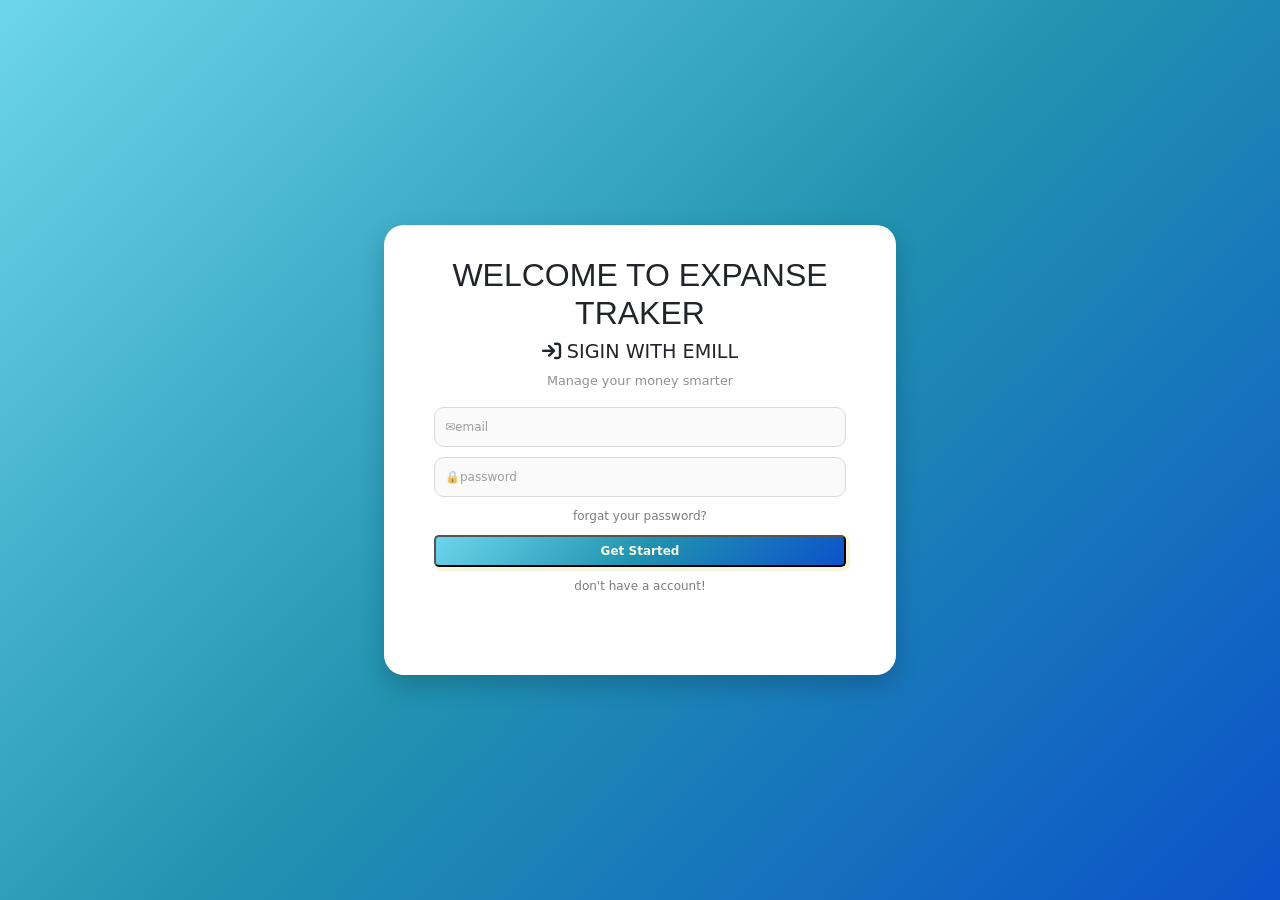
<file: frontend/webpages/index.html>
<!doctype html>
<html lang="en">
  <head>
    <meta charset="UTF-8" />
    <meta name="viewport" content="width=device-width, initial-scale=1.0" />
    <link
      href="https://cdn.jsdelivr.net/npm/bootstrap@5.3.8/dist/css/bootstrap.min.css"
      rel="stylesheet"
      integrity="sha384-sRIl4kxILFvY47J16cr9ZwB07vP4J8+LH7qKQnuqkuIAvNWLzeN8tE5YBujZqJLB"
      crossorigin="anonymous"
    />
    <link rel="stylesheet" href="/frontend/css/style.css" />

    <title>expanse tarker</title>
  </head>
  <body>
  <div class="container">
    <!-- Sidebar / Left -->
    <nav class="sidebar">
      <h2>Expense Tracker</h2>
      <ul>
        <li><a href="/frontend/webpages/index.html">Dashboard</a></li>
        <li><a href="/frontend/webpages/add.html"> add transaction</a></li>
        <li><a href="/frontend/webpages/report.html">Reports</a></li>
        <li><a href="/frontend/webpages/catagory.html">Categories</a></li>
        <li><a href="#">Settings</a></li>
      </ul>
    </nav>

    <!-- Main Content / Right -->
    <main class="main-content">
      <header>
        <h1 id="bord">📊Dashboard</h1>
      </header>
      <div class="dash">
      <div class="total-con">
        <div class="crc">
        <span>Total Balance</span>
        <br>
        <span>$0</span>
        
        </div>
      </div>
       <div class="total-exp">
        <div class="crc-exp">
        <span>Total expanse</span>
        <br>
        <span id="total">0</span>
        
        </div>

      </div>
       <div class="total-exp">
        <div class="crc-trn">
        <span>Total  transaction</span>
        <br>
        <span id="trn">0</span>
        
        </div>
        
      </div>
      
      
      </div>
      <div class="contr">
       <h1>Recent Transactions</h1>
        <div class="transactions">
            
  </div>
  </div>
 <h4>TOTAL BY CATEGORY</h4>
       <table  id="cate-table">
          <thead>
      <tr>
    <th>category</th>
    <th> total amount</th>
    </thead>
    <tbody>

    </tbody>
    </table>
</div>



    </main>
    <script src="/frontend/script.js"></script>
    <script
      src="https://cdn.jsdelivr.net/npm/bootstrap@5.3.8/dist/js/bootstrap.bundle.min.js"
      integrity="sha384-FKyoEForCGlyvwx9Hj09JcYn3nv7wiPVlz7YYwJrWVcXK/BmnVDxM+D2scQbITxI"
      crossorigin="anonymous"
    ></script>
  </body>
</html>
</file>
<file: frontend/css/style.css>
/* Reset some default styles */
body{
  margin: 0;
  padding: 0;
  box-sizing: border-box;
  font-family: Arial, sans-serif;
  display: flex;
  min-width: 100vw;
}

/* Container holds sidebar + main */


/* Sidebar styles */
.sidebar {
  height: 100%; /* Full-height: remove this if you want "auto" height */
  width: 300px; /* Set the width of the sidebar */
  position: fixed; /* Fixed Sidebar (stay in place on scroll) */
  z-index: 1; /* Stay on top */
  top: 0; /* Stay at the top */
  left: 0;
  background-color: #288cfa; /* Black */
  overflow-x: hidden; /* Disable horizontal scroll */
  padding: 20px;
  color: #242c34;
  text-align: center;
}

.sidebar h2 {

  font-size: 30px;
  font-family: 'Segoe UI', Tahoma, Geneva, Verdana, sans-serif;
  color: black;
  font-weight: bold;
}

.sidebar ul {
  list-style: none;
}

.sidebar ul li {
  margin: 30px ;
  margin-right:60px ;
}

.sidebar ul li a {
  color: #ecf0f1;
  text-decoration: none;
  font-size: 20px;
}

.sidebar ul li a:hover {
  color: #3498db;
}
.container {
  display: flex;
  height: 100vh;
 
}

.main-content {
  background-color: #f5f6fa;
  padding: 40px;
  overflow-y: auto;
  border-radius: 15px; /* optional for nice rounded look */
  flex: 1;

}

.main-content header {
  margin-bottom: 20px;
}

.main-content h1 {
  font-size: 28px;
  color: #2c3e50;
}

.content p {
  font-size: 18px;
  color: #34495e;
}

/* Responsive: collapse sidebar on small screens */
@media (max-width: 768px) {
  .container {
    flex-direction: column;
  }

  .sidebar {
    width: 100%;
  }
}
/* Transaction Form Container */
.transaction-form {
  background-color: white;
  padding: 30px;
  border-radius: 15px;
  display: flex;
  flex-direction: row;      
  justify-content: center;   
  align-items: center;       
  gap: 20px;                
  box-shadow: 4px 5px 5px 4px #e0e2e4;
  flex-wrap: wrap;      
  margin-bottom: 5%;     
}

/* Heading */
.transaction-form h2 {
  width: 100%;             
  font-family: 'Segoe UI', Tahoma, Geneva, Verdana, sans-serif;
  font-weight: bold;
  margin-bottom: 15px;
  text-align: center;
}
#aline{
  flex: 1;
  align-items: center;
}
/* Input fields */
.transaction-form input {
  border-radius: 5px;
  padding: 10px;
  font-family: 'Gill Sans', 'Gill Sans MT', Calibri, 'Trebuchet MS', sans-serif;
  font-weight: 400;
  border: 1px solid #ccc;
  box-shadow: 2px 2px 2px 2px #ecf0f1;
  min-width: 150px;          /* keeps inputs reasonably sized */
}
.transaction-form select {
  border-radius: 5px;
  padding: 8px;
  font-family: 'Gill Sans', 'Gill Sans MT', Calibri, 'Trebuchet MS', sans-serif;
  font-weight: 400;
  border: 1px solid #ccc;
  box-shadow: 1px 1px 1px 1px #ecf0f1;
  min-width: 100px;   
  font-size: 27px;       /* keeps inputs reasonably sized */
  outline: none;
  color: #333;
}


select:focus {
  border-color: #1f4ed8;
  box-shadow: 0 0 5px rgba(43,108,255,0.4);
}
/* Button */
.transaction-form button {
  background-color: #288cfa;
  padding: 10px;
  border-radius: 10px;
  box-shadow: 2px 2px #434545;
  font-family: 'Segoe UI', Tahoma, Geneva, Verdana, sans-serif;
  font-weight: bold;
  cursor: pointer;
  transition: 0.3s;
  margin: 10px;
  font-size: 21px;
}

.transaction-form button:hover {
  background-color: #3673ff; /* subtle hover effect */
}

/* Transactions Box */
.transactions {
  background-color: white;
  padding: 30px;
  border-radius: 15px;
  gap: 500px;
  box-shadow: 4px 5px 5px 4px #e0e2e4;
  margin: 5%;
  margin-top: 0%;

}

#addh1{
  text-align: center;
  margin: 3%;
  font-family: 'Segoe UI', Tahoma, Geneva, Verdana, sans-serif;
  font-weight:bold;
}


table {
  border-collapse: collapse;
  font-size: 0.9em;
  min-width: 100%;
  box-shadow: 0 0 20px rgba(0,0,0,0.15);
  margin-bottom: 10%;
  

}

table thead tr {
  background-color: #fbfdff;
  color: #2092ef;
  text-align: left;
}

table th,
table td {
  padding: 12px 15px;
}

table tbody tr {
  border-bottom: 1px solid #dddddd;
}

table tbody tr:nth-of-type(even) {
  background-color: #0d79d7;
}

tbody tr:last-of-type {
  border-bottom: 2px solid #000000;
}   

.total-con{
  background-color: white;
  padding: 30px;
  border-radius: 15px;
  display: flex;
  flex-direction: row;      
  justify-content: center;   
  align-items: center;       
  gap: 20px;                
  box-shadow: 4px 5px 5px 4px #e0e2e4;
  flex-wrap: wrap;   
  width: 25%;
  height: 27%;
  margin-left: 4%;
  
  

}
.crc{
  width: 170px;
  height: 170px;
  display: flex;
  justify-content: center;
  align-items: center;
  flex-direction: column;
  border-radius: 50%;
  border: 2px solid #0056a3;
  background:conic-gradient(rgb(0, 119, 255) 0deg, #eee 0deg);
 

}


.total-exp{
    background-color: white;
  padding: 30px;
  border-radius: 15px;
  display: flex;
  flex-direction: row;      
  justify-content: center;   
  align-items: center;       
  gap: 20px;                
  box-shadow: 4px 5px 5px 4px #e0e2e4;
  flex-wrap: wrap;   
  width: 25%;
  height: 27%;
  

}
.dash{
  display: flex;
  flex-direction: row;
  gap: 10%;
  margin-bottom: 5%;
}



.crc-exp{
  width: 170px;
  height: 170px;
  display: flex;
  justify-content: center;
  align-items: center;
  flex-direction: column;
  border-radius: 50%;
  border: 2px solid #a30000;
  background:conic-gradient(rgb(0, 119, 255) 0deg, #eee 0deg);
 

}
.crc-trn{
  width: 170px;
  height: 170px;
  display: flex;
  justify-content: center;
  align-items: center;
  flex-direction: column;
  border-radius: 50%;
  border: 2px solid #0ea300;
  background:conic-gradient(rgb(0, 119, 255) 0deg, #eee 0deg);
 

}
#bord{
  font-family: fantasy;
  font-weight: bold;
  font-size: 3rem;
  margin-bottom: 5%;
  
}
.card{
  background-color: rgb(206, 232, 248);
  padding: 6px;
  border-radius: 15px;
  box-shadow: 1px 1px 1px 1px #e0e2e4;
  color: #000000;
  margin: 2%;
  font-size: 20px;

  
}
.card.see {
  transform: scale(1.05);
  background-color: #d0eaff; /* example highlight color */
}
.card .del{
  background-color: rgb(255, 10, 10);
  padding: 4px;
  border-radius: 5px;
  box-shadow: 1px 1px 1px 1px #e0e2e4;
  color:white;
  display: none;
  
}
.card .edit {
  background-color: rgb(14, 240, 48);
  padding: 2px;
  border-radius: 5px;
  box-shadow: 1px 1px 1px 1px #e0e2e4;
  color:white;
  font-size: 15px;
  display: none; /* hidden initially */
  width: 5%;
  height: 3%;
}

.card.see .del,
.card.see .edit {
  display: inline-block; /* show when .see is toggled */
}

.exp-title{
  display: flex;
  flex-direction: row;
  justify-content: space-between;
  font-family: 'Segoe UI', Tahoma, Geneva, Verdana, sans-serif;



}



.contr h1{
  font-size: 2rem;
  margin-left: 7%;
}
.chart-container {
  width: 500px;
  height: 300px;
}

.id{
  display: none;
}
</file>
<file: frontend/css/login.css>
body{
    height: 100vh;
    margin: 0;
    display: flex;
    justify-content: center;
    align-items: center;

    background: linear-gradient(135deg, #6dd5ed, #2193b0, #0c52ca);
}

.log-con{
    display: flex;
    justify-content: center;
    align-items: center;
    flex-direction: column;
    background-color: rgb(255, 255, 255);
    width:40vw ;
    font-size: 12px;
    height: 50vh;
    padding: 50px 50px 50px;
    padding-top: 0px;
    border-radius: 20px;
    box-shadow: 0 10px 25px rgba(0,0,0,0.2);
    text-align: center;

}
.log-con h1{
    font-size: 2rem;
    font-family: 'Franklin Gothic Medium', 'Arial Narrow', Arial, sans-serif;
}
.log-con h4{
    font-size: 1.2rem;
}
.log-con p{
    font-size: 0.8rem;
    opacity: 0.5;
}
.log-con form{
    display: flex;
    flex-direction: column;
     width: 100%;
    gap: 10px;
}
.log-con input{
    background-color: rgb(249, 249, 249);
    color: rgb(0, 0, 0);
    opacity: 0.7;
    padding: 10px;
    border-radius: 10px;
    border: 1px solid #ccc;
    
}

.log-con label{
    opacity: 0.6;
}


.log-con button{
   background: linear-gradient(135deg, #6dd5ed, #2193b0, #0c52ca);
    padding: 5px;
    border-radius: 5PX;
    color: beige;
    font-weight: bold;
    box-shadow: 2px 2px 2px 2px;

}

.log-con button:hover{
        background: linear-gradient(135deg, #90cad7, #93c4d0, #79a8f9);
}
.log-con button:hover{
    transform: scale(1.05);
    transition: 0.2s;
}
/* Hide the signup form by default */
.signup-form { display: none; }

/* Show it only when the container has the .signup class */
.con.signup .signup-form { display: block; }
.con.signup .login-form { display: none; }
</file>
